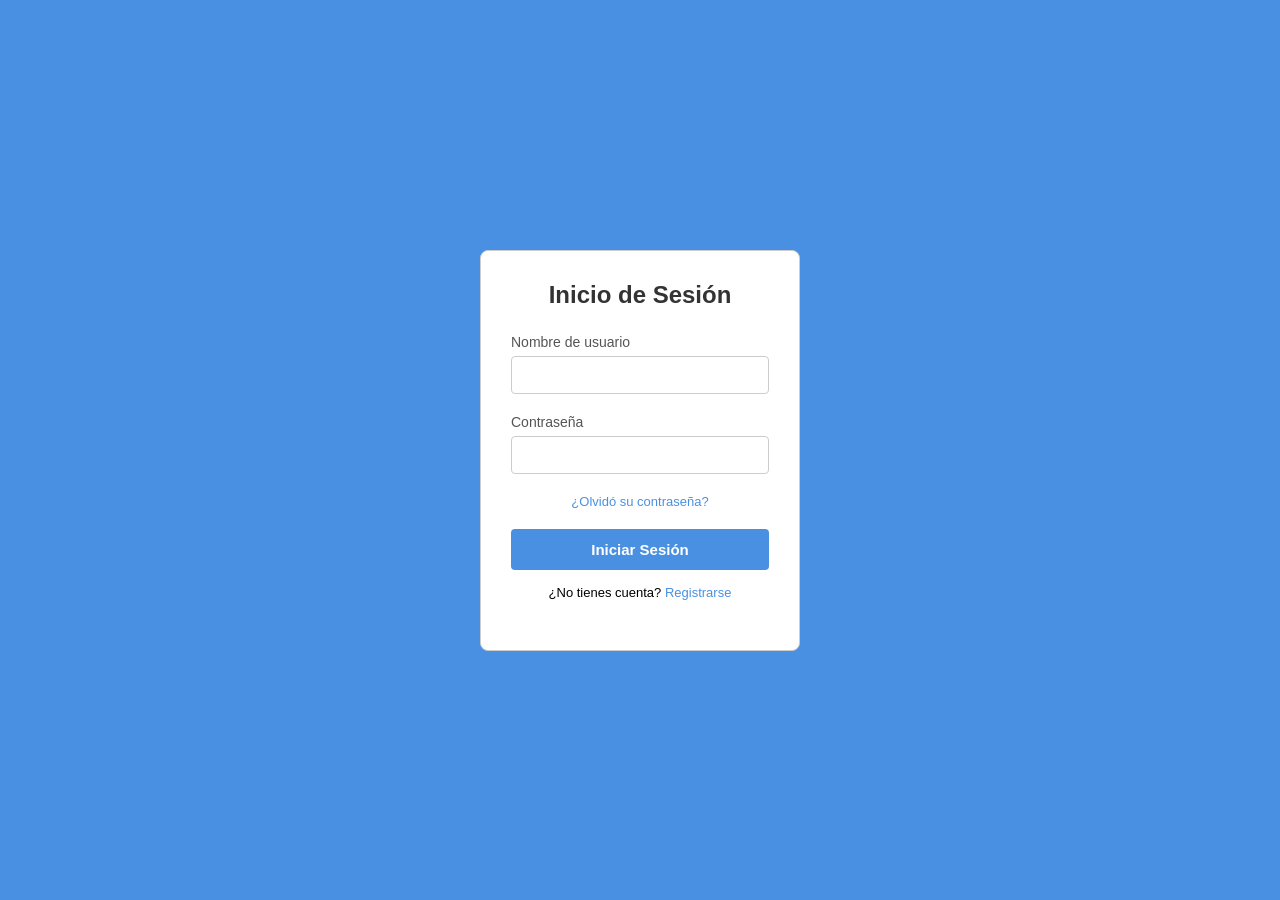
<file: index.html>
<!DOCTYPE html>
<html lang="es">
<head>
    <meta charset="UTF-8">
    <meta name="viewport" content="width=device-width, initial-scale=1.0">
    <title>Inicio de Sesión</title>
    <link rel="stylesheet" href="estilos.css">
</head>
<body>
    <div class="formulario">
        <h1>Inicio de Sesión</h1>
        <form method="post">
            <div class="username">
                <label>Nombre de usuario</label>
                <input type="text" required>
            </div>
            <div class="username">
                <label>Contraseña</label>
                <input type="password" required>
            </div>
            <div class="recordar">
                <a href="recuperar.html">¿Olvidó su contraseña?</a>
            </div>
            <input type="submit" value="Iniciar Sesión">
            <div class="registrarse">
                ¿No tienes cuenta? <a href="registro.html">Registrarse</a>
            </div>
        </form>
    </div>
</body>
</html>
</file>
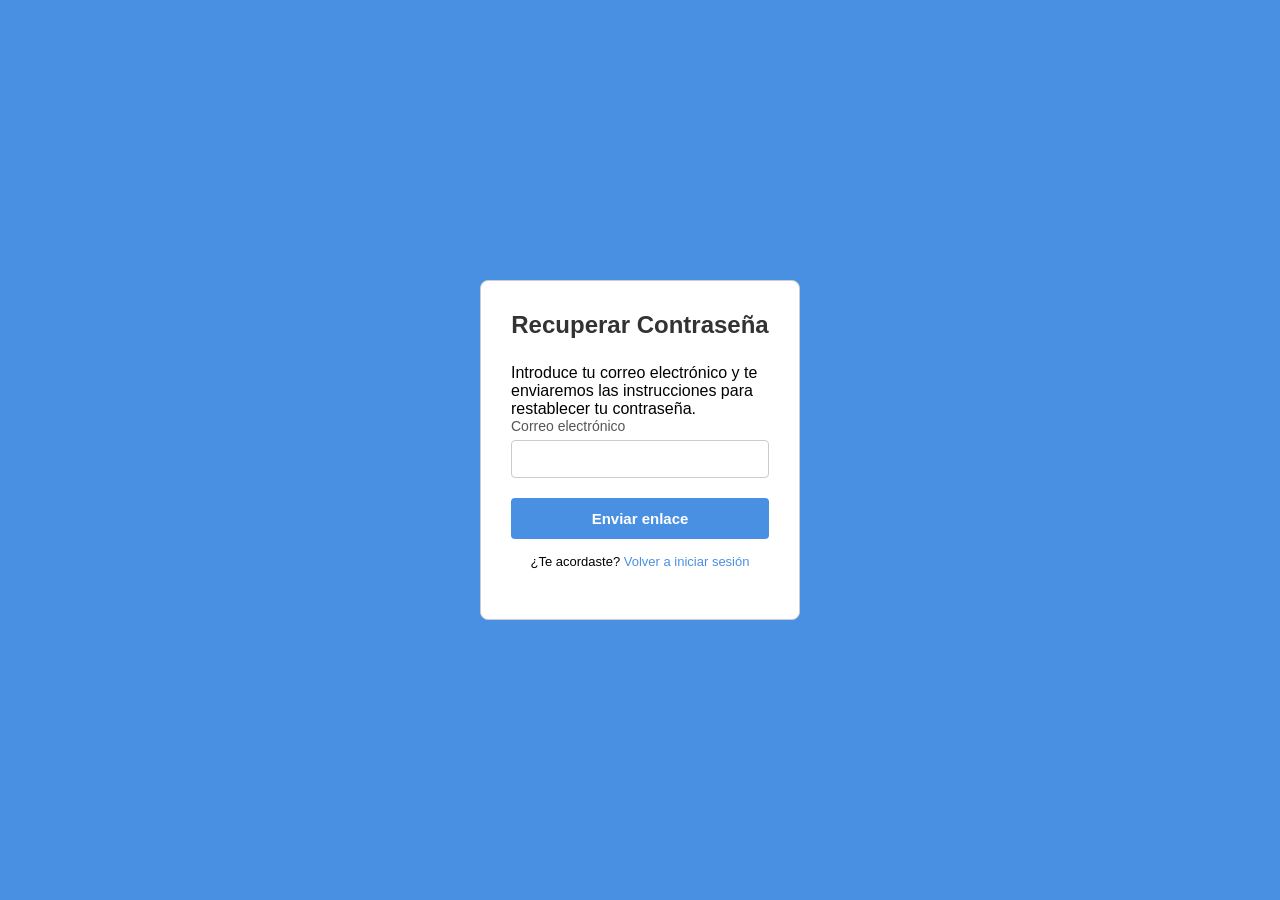
<file: recuperar.html>
<!DOCTYPE html>
<html lang="es">
<head>
    <meta charset="UTF-8">
    <meta name="viewport" content="width=device-width, initial-scale=1.0">
    <title>Recuperar Contraseña</title>
    <link rel="stylesheet" href="estilos.css">
</head>
<body>
    <div class="formulario">
        <h1>Recuperar Contraseña</h1>
        <p class="instruccion">
            Introduce tu correo electrónico y te enviaremos las instrucciones para restablecer tu contraseña.
        </p>
        <form method="post">
            <div class="username">
                <label>Correo electrónico</label>
                <input type="email" required>
            </div>
            <input type="submit" value="Enviar enlace">
            <div class="registrarse">
                ¿Te acordaste? <a href="index.html">Volver a iniciar sesión</a>
            </div>
        </form>
    </div>
</body>
</html>
</html>
</file>
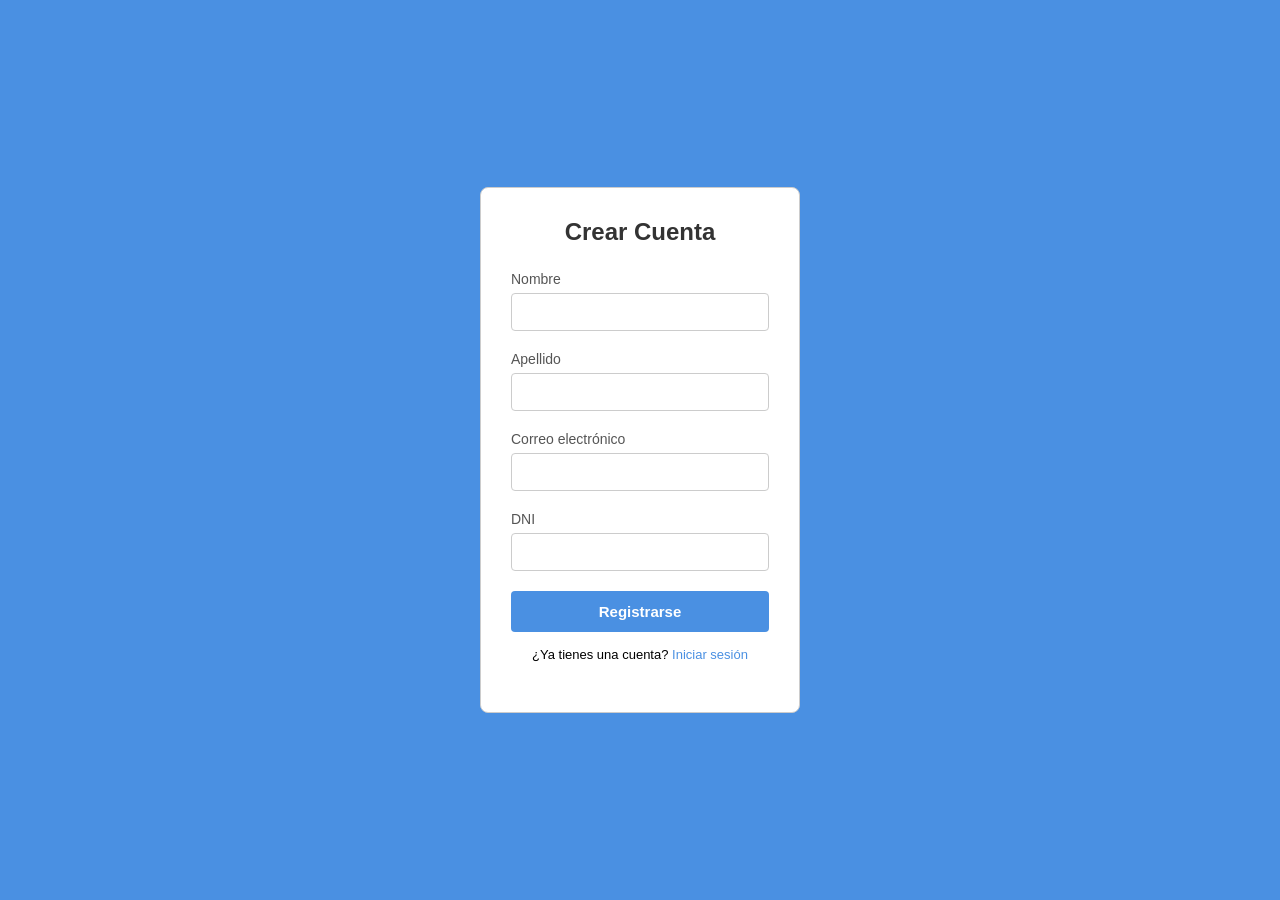
<file: registro.html>
<!DOCTYPE html>
<html lang="es">
<head>
    <meta charset="UTF-8">
    <meta name="viewport" content="width=device-width, initial-scale=1.0">
    <title>Registro de Usuario</title>
    <link rel="stylesheet" href="estilos.css">
</head>
<body>
    <div class="formulario">
        <h1>Crear Cuenta</h1>
        <form method="post">
            <div class="username">
                <label>Nombre</label>
                <input type="text" required>
            </div>
            <div class="username">
                <label>Apellido</label>
                <input type="text" required>
            </div>
            <div class="username">
                <label>Correo electrónico</label>
                <input type="email" required>
            </div>
            <div class="username">
                <label>DNI</label>
                <input type="text" required>
            </div>
            <input type="submit" value="Registrarse">
            <div class="registrarse">
                ¿Ya tienes una cuenta? <a href="index.html">Iniciar sesión</a>
            </div>
        </form>
    </div>
</body>
</html>
</file>
<file: estilos.css>
* {
    box-sizing: border-box;
    font-family: sans-serif;
    margin: 0;
    padding: 0;
}

body {
    background: #4a90e2;
    display: flex;
    justify-content: center;
    align-items: center;
    min-height: 100vh;
}

.formulario {
    background: #ffffff;
    padding: 30px;
    border-radius: 8px;
    width: 320px;
    border: 1px solid #cccccc;
}

.formulario h1 {
    text-align: center;
    margin-bottom: 25px;
    font-size: 24px;
    color: #333333;
}

.username {
    margin-bottom: 20px;
}

.username label {
    display: block;
    margin-bottom: 6px;
    color: #555555;
    font-size: 14px;
}

.username input {
    width: 100%;
    padding: 10px;
    border: 1px solid #cccccc;
    border-radius: 4px;
    font-size: 14px;
    outline: none;
}

.username input:focus {
    border-color: #4a90e2;
}

.recordar, .registrarse {
    text-align: center;
    font-size: 13px;
    margin-bottom: 20px;
}

a {
    color: #4a90e2;
    text-decoration: none;
}

a:hover {
    text-decoration: underline;
}

input[type="submit"] {
    width: 100%;
    padding: 12px;
    background: #4a90e2;
    color: #ffffff;
    border: none;
    border-radius: 4px;
    font-size: 15px;
    font-weight: bold;
    cursor: pointer;
    margin-bottom: 15px;
}

input[type="submit"]:hover {
    background: #357abd;
}
</file>
